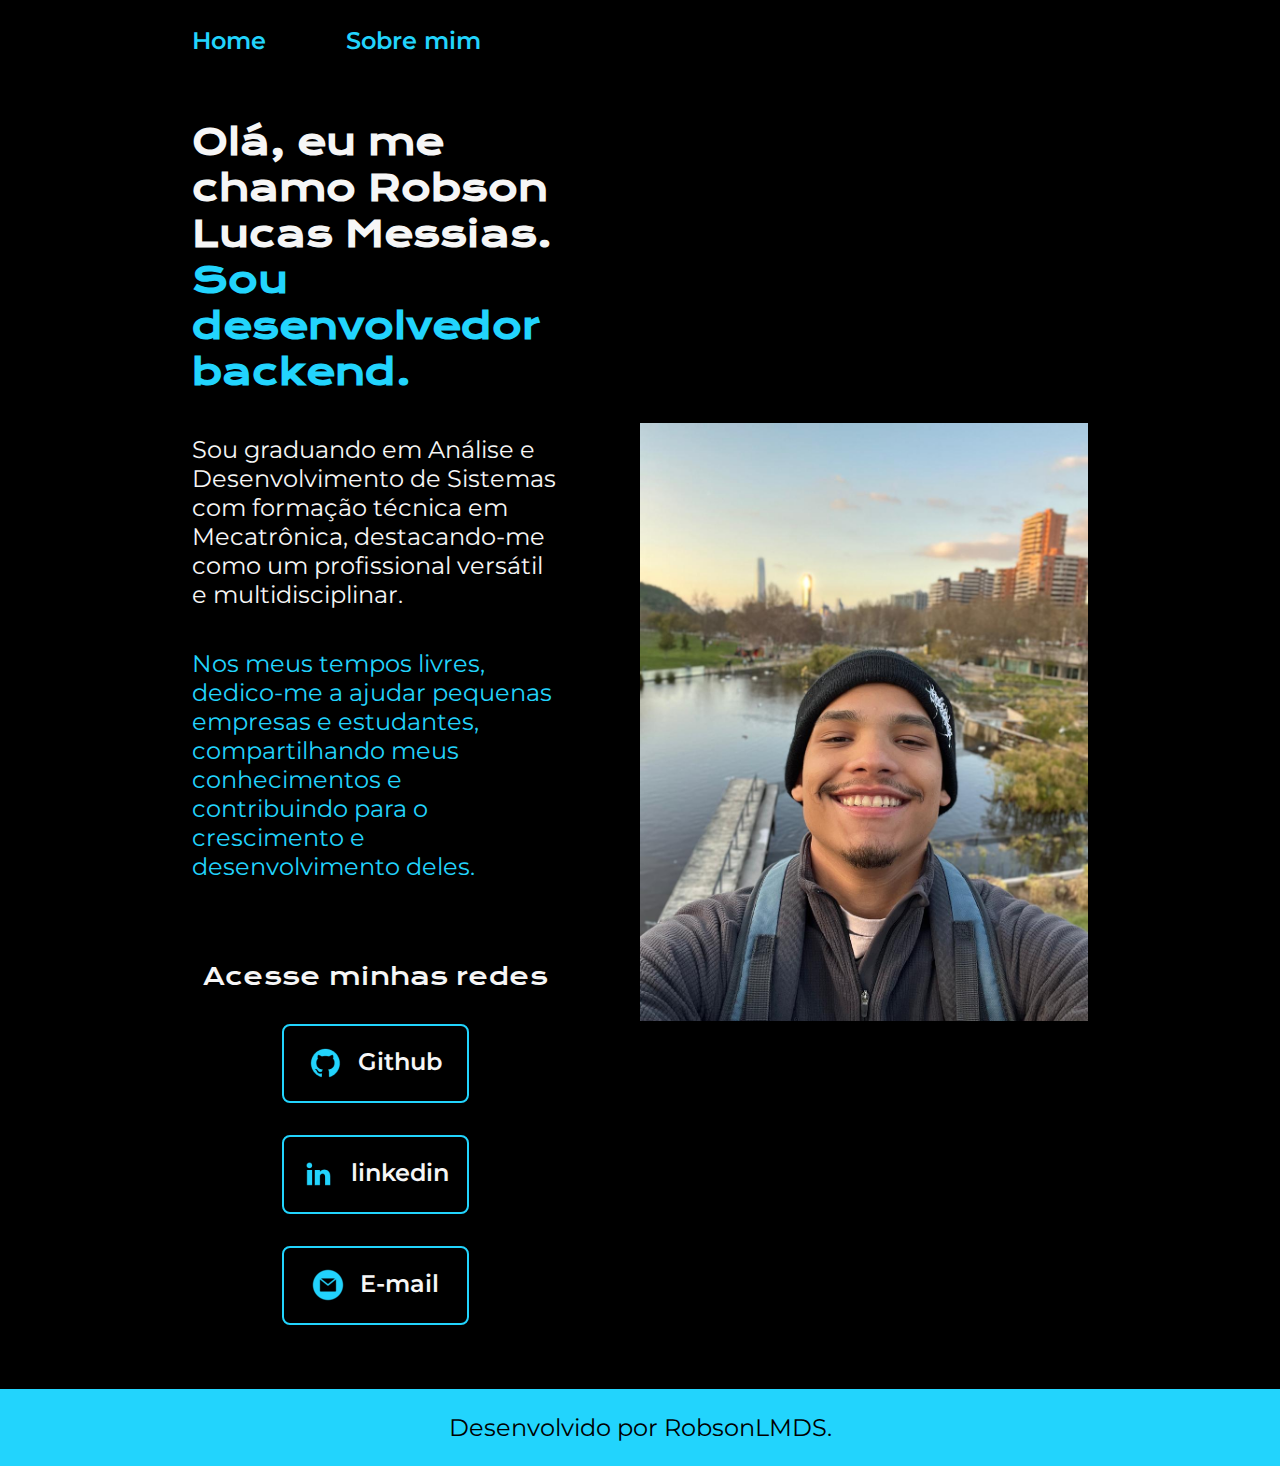
<file: index.html>
<!DOCTYPE html>
<html lang="pt-br">

<head>
    <meta charset="UTF-8">
    <meta http-equiv="X-UA-Compatible" content="IE=edge">
    <meta name="viewport" content="width=device-width, initial-scale=1.0">
    <title>Portifolio</title>
    <link rel="stylesheet" href="./styles/style.css">
</head>

<body>
    <header class="cabecalho">
        <nav class="cabecalho__menu">
            <a class="cabecalho__menu__link" href="index.html">Home</a>
            <a class="cabecalho__menu__link" href="about.html">Sobre mim</a>
        </nav>
    </header>
    <main class="apresentacao">
        <section class="apresentacao__conteudo">
            <h1 class="apresentacao__conteudo__titulo">Olá, eu me chamo Robson Lucas Messias. <strong 
            class="titulo-destaque">Sou desenvolvedor backend.
            </strong></h1>

            <p class="apresentacao__conteudo__texto">
                  Sou graduando em Análise e Desenvolvimento de Sistemas com formação técnica em Mecatrônica, destacando-me como um profissional versátil e multidisciplinar.

              <p class="apresentacao__conteudo__texto__destaque">  Nos meus tempos livres, dedico-me a ajudar pequenas empresas e estudantes, compartilhando meus conhecimentos e contribuindo para o crescimento e desenvolvimento deles.
                 </p>

            </p>

            <div class="apresentacao__links">

                <h2 class="apresentacao__links__subtitulo">Acesse minhas redes</h2>
                <a class="apresentacao__links__navegacao" href="https://github.com/Robsonlmds">
                    <img src="./assets/github.png">
                    Github
                </a>

                <a class="apresentacao__links__navegacao" href="https://www.linkedin.com/in/r-lucas-messias-aa7248205/">
                    <img src="./assets/linkedin.png">
                    linkedin
                </a>

                <a class="apresentacao__links__navegacao" href="https://criarmeulink.com.br/u/1721613943">
                    <img src="./assets/email.icon.png">
                    E-mail
                </a>

            </div>

        </section>
        <img class="apresentacao__imagem" src="./assets/Foto_Perfil.jpg" alt="Foto de Robson Lucas">
    </main>
    <footer class="rodape">
        <p>Desenvolvido por RobsonLMDS.</p>
    </footer>
</body>

</html>
</file>
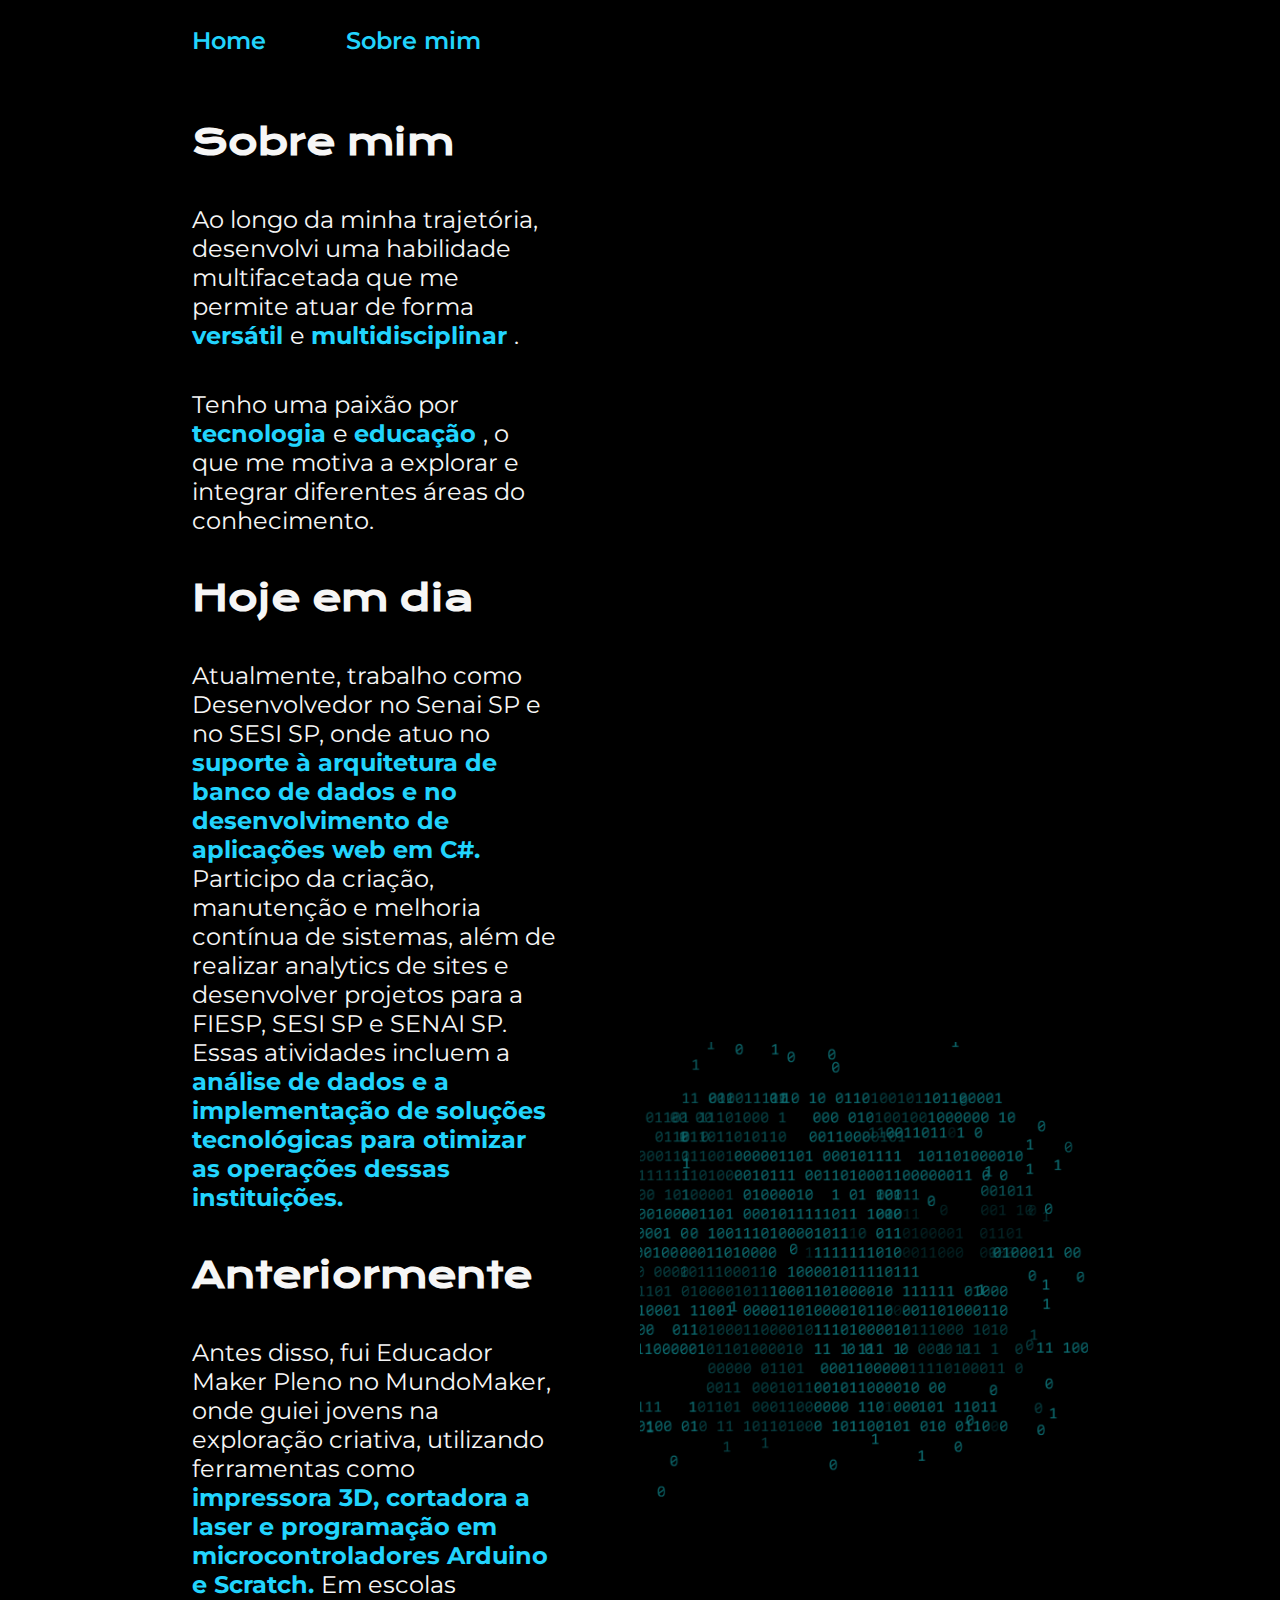
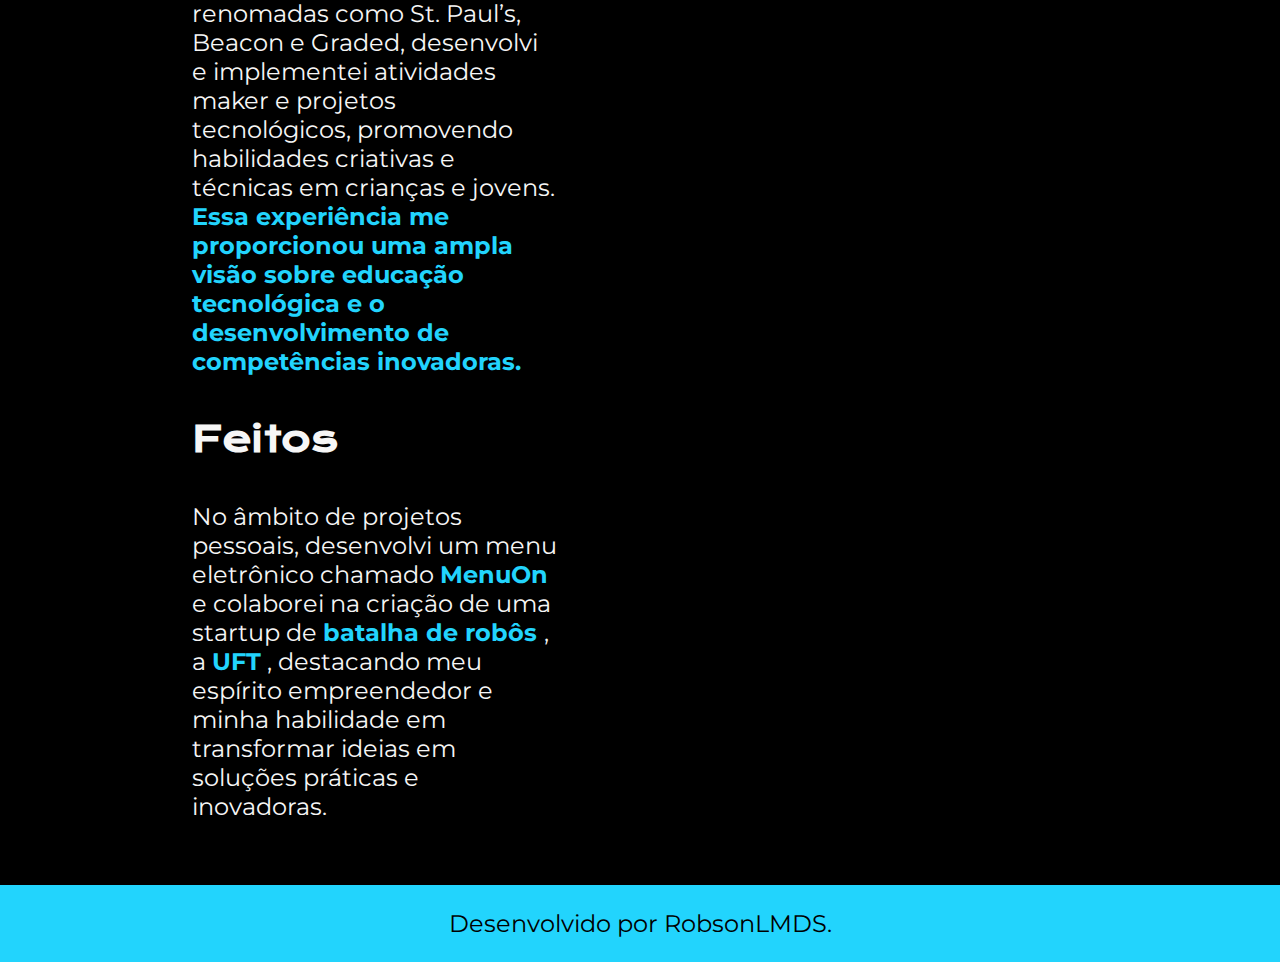
<file: about.html>
<!DOCTYPE html>
<html lang="pt-br">

<head>
    <meta charset="UTF-8">
    <meta http-equiv="X-UA-Compatible" content="IE=edge">
    <meta name="viewport" content="width=device-width, initial-scale=1.0">
    <title>Sobre mim</title>
    <link rel="stylesheet" href="./styles/style.css">
</head>

<body>
    <header class="cabecalho">
        <nav class="cabecalho__menu">
            <a class="cabecalho__menu__link" href="index.html">Home</a>
            <a class="cabecalho__menu__link" href="about.html">Sobre mim</a>
        </nav>
    </header>

    <main class="apresentacao">
        <section class="apresentacao__conteudo">
            <h1 class="apresentacao__conteudo__titulo">Sobre mim</h1>
            <p class="apresentacao__conteudo__texto">Ao longo da minha trajetória, desenvolvi uma habilidade multifacetada que me permite atuar de forma  
                
                <strong class="apresentacao__conteudo__texto__destaque"> 
                    versátil

                </strong>

                e

                <strong class="apresentacao__conteudo__texto__destaque"> 
                     multidisciplinar

                </strong>

                . 
            </p>

            <p class="apresentacao__conteudo__texto">

                Tenho uma paixão por 

                <strong class="apresentacao__conteudo__texto__destaque"> 
                    tecnologia 
                </strong>

                e

                <strong class="apresentacao__conteudo__texto__destaque"> 
                    educação
                </strong>
                
                , o que me motiva a explorar e integrar diferentes áreas do conhecimento.

            </p>

            <h2 class="apresentacao__conteudo__titulo">Hoje em dia</h2>

            
            
                <p class="apresentacao__conteudo__texto">
                    Atualmente, trabalho como Desenvolvedor no Senai SP e no SESI SP, onde atuo no    <strong class="apresentacao__conteudo__texto__destaque"> suporte à arquitetura de banco de dados e no desenvolvimento de aplicações web em C#. </strong>
                    Participo da criação, manutenção e melhoria contínua de sistemas, além de realizar analytics de sites e desenvolver 
                    projetos para a FIESP, SESI SP e SENAI SP. 
                    Essas atividades incluem a  <strong class="apresentacao__conteudo__texto__destaque">análise de dados e a implementação 
                    de soluções tecnológicas para otimizar as operações dessas instituições.</strong>
                </p>

            <h2 class="apresentacao__conteudo__titulo">Anteriormente</h2>
            
                <p class="apresentacao__conteudo__texto">
                    Antes disso, fui Educador Maker Pleno no MundoMaker, onde guiei jovens na exploração criativa, utilizando ferramentas
                    como

                    <strong class="apresentacao__conteudo__texto__destaque">
                        impressora 3D, cortadora a laser e programação em microcontroladores Arduino e Scratch. 
                    </strong>

                    Em escolas renomadas como St. Paul’s, Beacon e Graded, desenvolvi e implementei atividades maker e
                    projetos tecnológicos, promovendo habilidades criativas e técnicas em crianças e jovens. 
                    
                    
                    <strong class="apresentacao__conteudo__texto__destaque">Essa experiência me proporcionou uma ampla visão sobre educação tecnológica e o 
                        desenvolvimento de competências inovadoras. </strong>
                </p>

            <h2 class="apresentacao__conteudo__titulo">Feitos</h2>       
            
                <p class="apresentacao__conteudo__texto">
                    No âmbito de projetos pessoais, desenvolvi um menu eletrônico chamado
                    <strong class="apresentacao__conteudo__texto__destaque">MenuOn</strong>
                      e colaborei
                    na criação de uma startup de 
                    <strong class="apresentacao__conteudo__texto__destaque">
                        batalha de robôs
                    </strong>, a 
                    <strong class="apresentacao__conteudo__texto__destaque">
                        UFT</strong>
                        , destacando meu espírito empreendedor e minha habilidade em transformar ideias em soluções práticas e inovadoras.
                </p>

              

        </section>
        <img class="apresentacao__imagem" src="./assets/codigos1.png" alt="Foto de codigos">

    </main>

    <footer class="rodape">
        <p>Desenvolvido por RobsonLMDS.</p>
    </footer>
</body>

</html>
</file>
<file: styles/style.css>
@import url('https://fonts.googleapis.com/css2?family=Krona+One&family=Montserrat:wght@400;600&display=swap');

:root {
    --cor-primaria: #000000;
    --cor-secundaria: #F6F6F6;
    --cor-terciaria: #22D4FD;
    --cor-hover: #272727;

    --fonte-primaria: 'Krona One', sans-serif;
    --fonte-secundaria: 'Montserrat', sans-serif;
}
*{
    margin: 0;
    padding: 0;
}

body{
    box-sizing: border-box;
    background-color: var(--cor-primaria);
    color: var(--cor-secundaria);
}

.cabecalho{
    padding: 2% 0% 0% 15%;
}
.cabecalho__menu{
    display: flex;
    gap: 80px;
}
.cabecalho__menu__link{
    font-family: var(--fonte-secundaria);
    font-size: 1.5rem;
    font-weight: 600;
    color: var(--cor-terciaria);
    text-decoration: none;
}
.apresentacao{
    padding: 5% 15%;
    display: flex;
    align-items: center;
    justify-content: space-between;
    gap: 82px;
}
.apresentacao__conteudo{
    width: 50%;
    display: flex;
    flex-direction: column;
    gap: 40px;
}

.apresentacao__conteudo__titulo{
    font-size: 2.25rem;
    font-family: var(--fonte-primaria);
}
.titulo-destaque{
    color: var(--cor-terciaria);
}
.apresentacao__conteudo__texto{
    font-size: 1.5rem;
    font-family: var(--fonte-secundaria);
}

.apresentacao__conteudo__texto__destaque{

    font-size: 1.5rem;
    color: var(--cor-terciaria);
    font-family: var(--fonte-secundaria);
}

.apresentacao__links{
    display: flex;
    flex-direction: column;
    justify-content: space-between;
    align-items: center;
    gap: 32px;
}
.apresentacao__links__subtitulo{
    font-family: var(--fonte-primaria);
    font-weight: 400;
    font-size: 1.5rem;
}
.apresentacao__links__navegacao{
    display: flex;
    justify-content: center;
    gap: 16px;
    border: 2px solid var(--cor-terciaria);
    width: 50%;
    text-align: center;
    border-radius: 8px;
    font-size: 1.5rem;
    font-weight: 600;
    padding: 21.5px 0;
    text-decoration: none;
    color: var(--cor-secundaria);
    font-family: var(--fonte-secundaria);
}
.apresentacao__links__navegacao:hover{
    background-color: var(--cor-hover);
}
.apresentacao__imagem{
    width: 50%;
}
.rodape{
    color: var(--cor-primaria);
    background-color: var(--cor-terciaria);
    padding: 24px;
    text-align: center;
    font-family: var(--fonte-secundaria);
    font-size: 1.5rem;
    font-weight: 400;
}

@media (max-width: 1200px) {
    .cabecalho{
         padding: 10%;  
    }
    .cabecalho__menu{
        justify-content: center;
    }
    .apresentacao{
        flex-direction: column-reverse;
        padding: 5%;
    }
    .apresentacao__conteudo{
        width: auto;
    }
}
</file>
